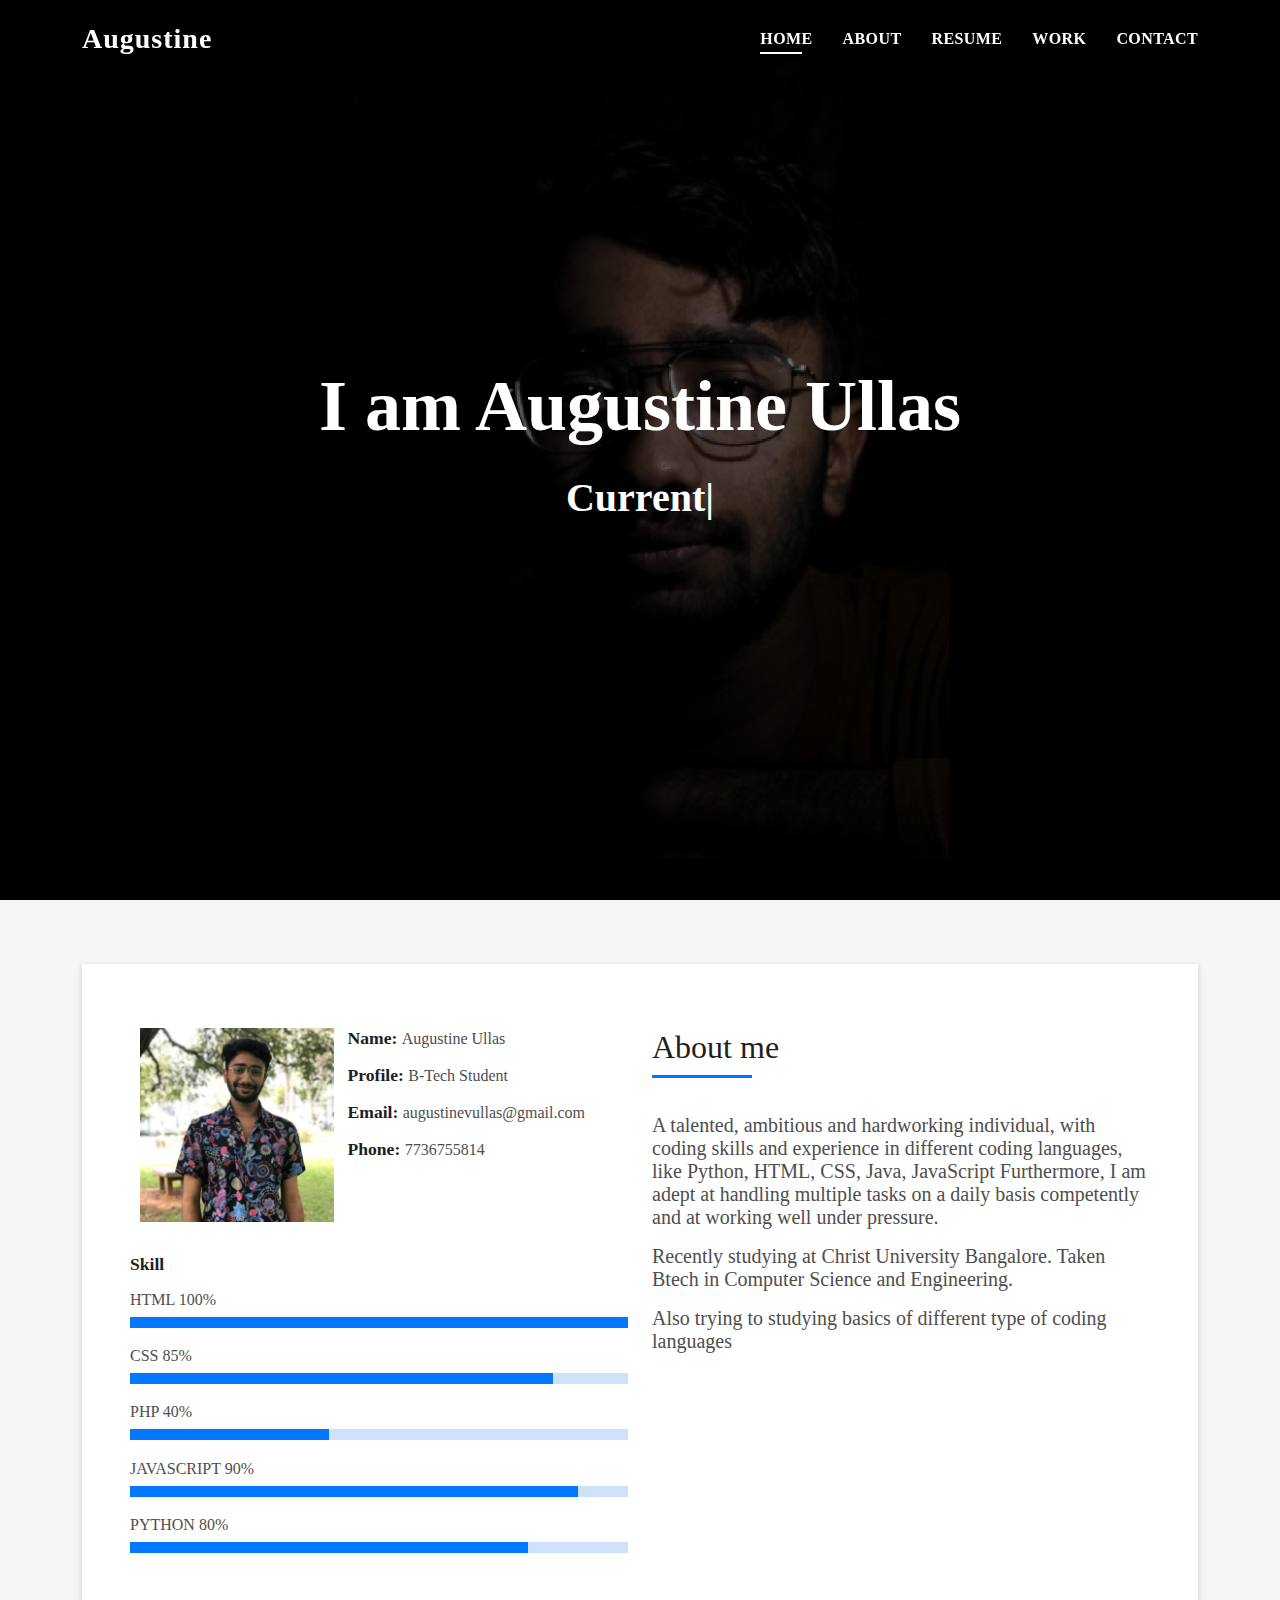
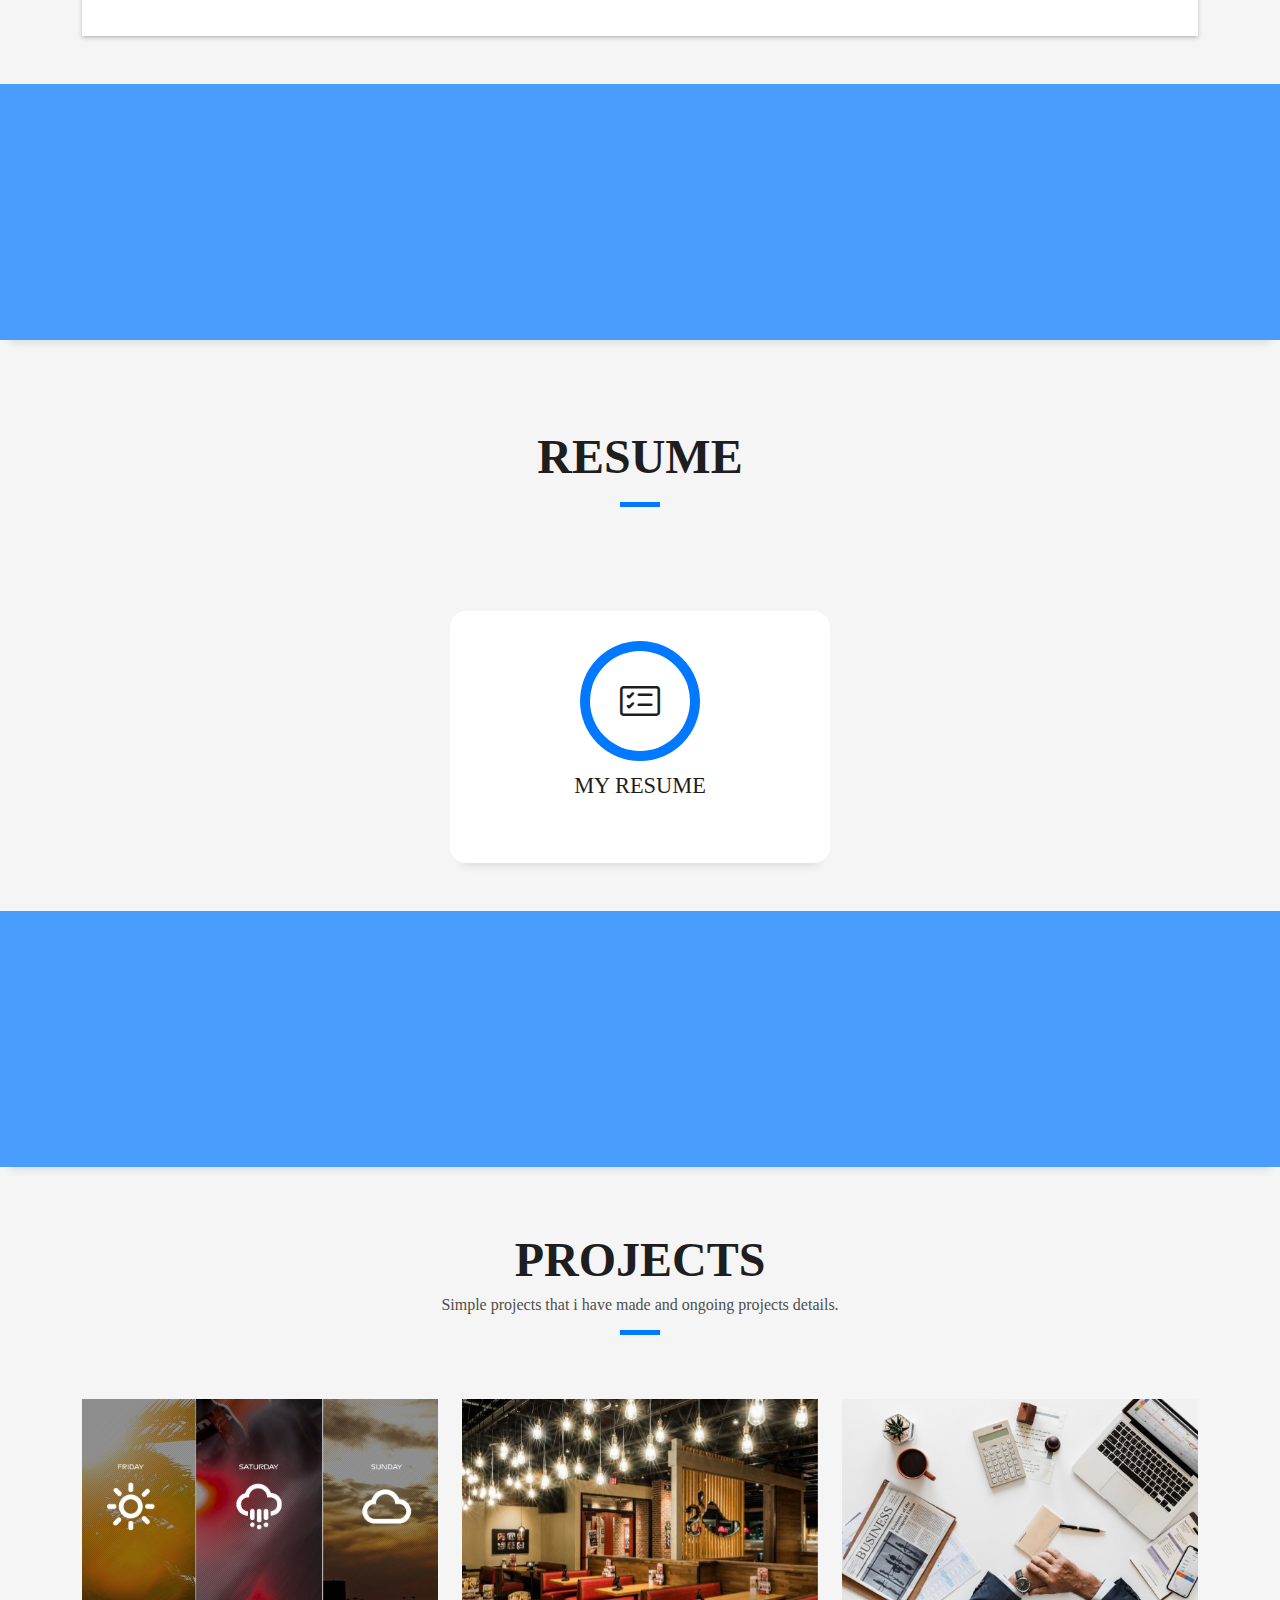
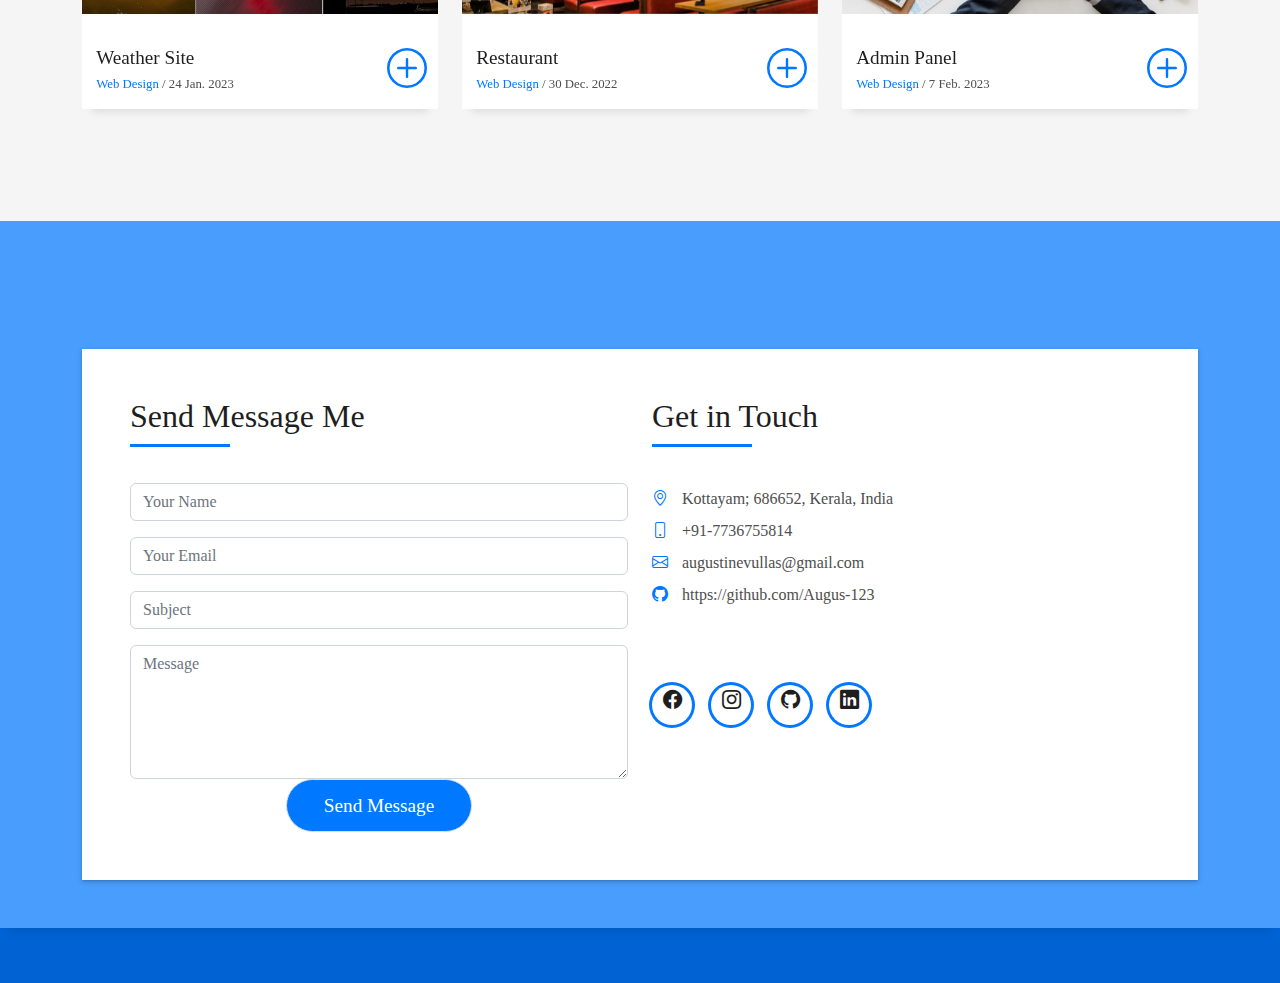
<file: index.html>
<!DOCTYPE html>
<html lang="en">

<head>
  <meta charset="utf-8">
  <meta content="width=device-width, initial-scale=1.0" name="viewport">

  <title>Augustine Ullas Personal site</title>
  <meta content="" name="description">
  <meta content="" name="keywords">
  <script src="https://ajax.googleapis.com/ajax/libs/jquery/3.5.1/jquery.min.js"></script>

  <!-- Favicons -->
  <link href="assets/img/favicon.png" rel="icon">
  <link href="assets/img/apple-touch-icon.png" rel="apple-touch-icon">

  <!-- Vendor CSS Files -->
  <link href="assets/vendor/bootstrap/css/bootstrap.min.css" rel="stylesheet">
  <link href="assets/vendor/bootstrap-icons/bootstrap-icons.css" rel="stylesheet">
  <link href="assets/vendor/glightbox/css/glightbox.min.css" rel="stylesheet">
  <link href="assets/vendor/swiper/swiper-bundle.min.css" rel="stylesheet">

  <!-- Template Main CSS File -->
  <link href="assets/css/style.css" rel="stylesheet">
</head>

<body>

  <!-- ======= Header ======= -->
  <header id="header" class="fixed-top">
    <div class="container d-flex align-items-center justify-content-between">

      <h1 class="logo"><a href="index.html">Augustine</a></h1>
      <!-- Uncomment below if you prefer to use an image logo -->
      <!-- <a href="index.html" class="logo"><img src="assets/img/logo.png" alt="" class="img-fluid"></a>-->

      <nav id="navbar" class="navbar">
        <ul>
          <li><a class="nav-link scrollto active" href="#hero">Home</a></li>
          <li><a class="nav-link scrollto" href="#about">About</a></li>
          <li><a class="nav-link scrollto" href="#services">Resume</a></li>
          <li><a class="nav-link scrollto " href="#work">Work</a></li>
          <li><a class="nav-link scrollto" href="#contact">Contact</a></li>
        </ul>
        <i class="bi bi-list mobile-nav-toggle"></i>
      </nav><!-- .navbar -->

    </div>
  </header><!-- End Header -->

  <!-- ======= Hero Section ======= -->
  <div id="hero" class="hero route bg-image" style="background-image: url(assets/img/hero-augu.png)">
    <div class="overlay-itro"></div>
    <div class="hero-content display-table">
      <div class="table-cell">
        <div class="container">
          <!--<p class="display-6 color-d">Hello, world!</p>-->
          <h1 class="hero-title mb-4">I am Augustine Ullas</h1>
          <p class="hero-subtitle"><span class="typed" data-typed-items="Currently, Studying, B Tech"></span></p>
          <!-- <p class="pt-3"><a class="btn btn-primary btn js-scroll px-4" href="#about" role="button">Learn More</a></p> -->
        </div>
      </div>
    </div>
  </div><!-- End Hero Section -->

  <main id="main">

    <!-- ======= About Section ======= -->
    <section id="about" class="about-mf sect-pt4 route">
      <div class="container">
        <div class="row">
          <div class="col-sm-12">
            <div class="box-shadow-full">
              <div class="row">
                <div class="col-md-6">
                  <div class="row">
                    <div class="col-sm-6 col-md-5">
                      <div class="about-img">
                        <img src="assets/img/testimonial.jpg" class="img-fluid rounded b-shadow-a" alt="">
                      </div>
                    </div>
                    <div class="col-sm-6 col-md-7">
                      <div class="about-info">
                        <p><span class="title-s">Name: </span> <span>Augustine Ullas</span></p>
                        <p><span class="title-s">Profile: </span> <span>B-Tech Student</span></p>
                        <p><span class="title-s">Email: </span> <span>augustinevullas@gmail.com</span></p>
                        <p><span class="title-s">Phone: </span> <span>7736755814</span></p>
                      </div>
                    </div>
                  </div>
                  <div class="skill-mf">
                    <p class="title-s">Skill</p>
                    <span>HTML</span> <span class="pull-right">100%</span>
                    <div class="progress">
                      <div class="progress-bar" role="progressbar" style="width: 100%;" aria-valuenow="100" aria-valuemin="0" aria-valuemax="100"></div>
                    </div>
                    <span>CSS</span> <span class="pull-right">85%</span>
                    <div class="progress">
                      <div class="progress-bar" role="progressbar" style="width: 85%" aria-valuenow="85" aria-valuemin="0" aria-valuemax="100"></div>
                    </div>
                    <span>PHP</span> <span class="pull-right">40%</span>
                    <div class="progress">
                      <div class="progress-bar" role="progressbar" style="width: 40%" aria-valuenow="40" aria-valuemin="0" aria-valuemax="100"></div>
                    </div>
                    <span>JAVASCRIPT</span> <span class="pull-right">90%</span>
                    <div class="progress">
                      <div class="progress-bar" role="progressbar" style="width: 90%" aria-valuenow="90" aria-valuemin="0" aria-valuemax="100"></div>
                    </div>
                    <span>PYTHON</span> <span class="pull-right">80%</span>
                    <div class="progress">
                      <div class="progress-bar" role="progressbar" style="width: 80%" aria-valuenow="80" aria-valuemin="0" aria-valuemax="100"></div>
                    </div>
                  </div>
                </div>
                <div class="col-md-6">
                  <div class="about-me pt-4 pt-md-0">
                    <div class="title-box-2">
                      <h5 class="title-left">
                        About me
                      </h5>
                    </div>
                    <p class="lead">
                      A talented, ambitious and hardworking individual, with coding skills and experience in different coding languages, 
                      like Python, HTML, CSS, Java, JavaScript Furthermore, I am adept at handling multiple tasks on a daily basis competently 
                      and at working well under pressure.
                    </p>
                    <p class="lead">
                      Recently studying at Christ University Bangalore. Taken Btech in Computer Science and Engineering.
                    </p>
                    <p class="lead">
                      Also trying to studying basics of different type of coding languages
                    </p>
                  </div>
                </div>
              </div>
            </div>
          </div>
        </div>
      </div>
    </section><!-- End About Section -->

    <div class="section-counter paralax-mf bg-image" style="background-image: url(assets/img/counters-bg.jpg)">
      <div class="overlay-mf"></div>
      <div class="container position-relative">
        <div class="row">
        </div>
      </div>
    </div>

    <!--Resume Section-->
    <center>
      <section id="services" class="services-mf pt-5 route">
        <div class="container">
          <div class="ro">
            <div class="col-sm-12">
              <div class="title-box text-center">
                <h3 class="title-a">
                  Resume
                </h3>
                <p class="subtitle-a">
                  
                </p>
                <div class="line-mf"></div>
              </div>
            </div>
          </div>
          <div class="ro">
            <div class="col-md-4">
              <div class="service-box">
                <a href="resume.html">
                  <div class="service-ico">
                    <span class="ico-circle"><i class="bi bi-card-checklist"></i></span>
                  </div>
                </a>
                <div class="service-content">
                  <h2 class="s-title">My Resume</h2>
                  <p class="s-description text-center">

                  </p>
                </div>
              </div>
            </div>
          </div>
        </div>
      </section>
    </center> <!--End of Resume Section-->

    <!-- ======= Counter Section ======= -->
    <div class="section-counter paralax-mf bg-image" style="background-image: url(assets/img/counters-bg.jpg)">
      <div class="overlay-mf"></div>
      <div class="container position-relative">
        <div class="row">
        </div>
      </div>
    </div><!-- End Counter Section -->

    <!-- ======= Portfolio Section ======= -->
    <section id="work" class="portfolio-mf sect-pt4 route">
      <div class="container">
        <div class="row">
          <div class="col-sm-12">
            <div class="title-box text-center">
              <h3 class="title-a">
                Projects
              </h3>
              <p class="subtitle-a">
                Simple projects that i have made and ongoing projects details.
              </p>
              <div class="line-mf"></div>
            </div>
          </div>
        </div>
        <div class="row">
          <div class="col-md-4">
            <div class="work-box">
              <a href="assets/img/weather-11.jpg" data-gallery="portfolioGallery" class="portfolio-lightbox">
                <div class="work-img">
                  <img src="assets/img/weather-11.jpg" alt="" class="img-fluid">
                </div>
              </a>
              <div class="work-content">
                <div class="row">
                  <div class="col-sm-8">
                    <h2 class="w-title">Weather Site</h2>
                    <div class="w-more">
                      <span class="w-ctegory">Web Design</span> / <span class="w-date">24 Jan. 2023</span>
                    </div>
                  </div>
                  <div class="col-sm-4">
                    <div class="w-like">
                      <a href="portfolio-details.html"> <span class="bi bi-plus-circle"></span></a>
                    </div>
                  </div>
                </div>
              </div>
            </div>
          </div> 
          <div class="col-md-4">
            <div class="work-box">
              <a href="assets/img/p-w-13.jpg" data-gallery="portfolioGallery" class="portfolio-lightbox">
                <div class="work-img">
                  <img src="assets/img/p-w-13.jpg" alt="" class="img-fluid">
                </div>
              </a>
              <div class="work-content">
                <div class="row">
                  <div class="col-sm-8">
                    <h2 class="w-title">Restaurant</h2>
                    <div class="w-more">
                      <span class="w-ctegory">Web Design</span> / <span class="w-date">30 Dec. 2022</span>
                    </div>
                  </div>
                  <div class="col-sm-4">
                    <div class="w-like">
                      <a href="portfolio-details.html"> <span class="bi bi-plus-circle"></span></a>
                    </div>
                  </div>
                </div>
              </div>
            </div>
          </div>
          <div class="col-md-4">
            <div class="work-box">
              <a href="assets/img/a-p-2.jpg" data-gallery="portfolioGallery" class="portfolio-lightbox">
                <div class="work-img">
                  <img src="assets/img/a-p-2.jpg" alt="" class="img-fluid">
                </div>
              </a>
              <div class="work-content">
                <div class="row">
                  <div class="col-sm-8">
                    <h2 class="w-title">Admin Panel</h2>
                    <div class="w-more">
                      <span class="w-ctegory">Web Design</span> / <span class="w-date">7 Feb. 2023</span>
                    </div>
                  </div>
                  <div class="col-sm-4">
                    <div class="w-like">
                      <a href="portfolio-details.html"> <span class="bi bi-plus-circle"></span></a>
                    </div>
                  </div>
                </div>
              </div>
            </div>
          </div>
        </div>
      </div>
    </section><!-- End Portfolio Section -->

    <!-- ======= Contact Section ======= -->
    <section id="contact" class="paralax-mf footer-paralax bg-image sect-mt4 route" style="background-image: url(assets/img/overlay-bg.jpg)">
      <div class="overlay-mf"></div>
      <div class="container">
        <div class="row">
          <div class="col-sm-12">
            <div class="contact-mf">
              <div id="contact" class="box-shadow-full">
                <div class="row">
                  <div class="col-md-6">
                    <div class="title-box-2">
                      <h5 class="title-left">
                        Send Message Me
                      </h5>
                    </div>
                    <div>
                      <form action=""   id="submit-form">
                        <div class="row">
                          <div class="col-md-12 mb-3">
                            <div class="form-group">
                              <input type="text" name="name" class="form-control" id="name" placeholder="Your Name" required>
                            </div>
                          </div>
                          <div class="col-md-12 mb-3">
                            <div class="form-group">
                              <input type="email" class="form-control" name="email" id="email" placeholder="Your Email" required>
                            </div>
                          </div>
                          <div class="col-md-12 mb-3">
                            <div class="form-group">
                              <input type="text" class="form-control" name="subject" id="subject" placeholder="Subject" required>
                            </div>
                          </div>
                          <div class="col-md-12">
                            <div class="form-group">
                              <textarea class="form-control" name="message" rows="5" placeholder="Message" required></textarea>
                            </div>
                          </div>
                          
                          <div class="col-md-12 text-center">
                            <button type="submit" class="button button-a button-big button-rouded">Send Message</button>
                          </div>
                        </div>
                      </form>
                    </div>
                  </div>
                  <div class="col-md-6">
                    <div class="title-box-2 pt-4 pt-md-0">
                      <h5 class="title-left">
                        Get in Touch
                      </h5>
                    </div>
                    <div class="more-info" style="padding-bottom: 50px;">
                      <p class="lead">
                        
                      </p>
                      <ul class="list-ico">
                        <li><span class="bi bi-geo-alt"></span> Kottayam; 686652, Kerala, India</li>
                        <li><span class="bi bi-phone"></span> +91-7736755814</li>
                        <li><span class="bi bi-envelope"></span> augustinevullas@gmail.com</li>
                        <li><span class="bi bi-github"></span> https://github.com/Augus-123</li>
                      </ul>
                    </div>
                    <div class="socials">
                      <ul>
                        <li><a href="https://www.facebook.com/augustine.ullas"><span class="ico-circle"><i class="bi bi-facebook"></i></span></a></li>
                        <li><a href="https://www.instagram.com/augus._.08/"><span class="ico-circle"><i class="bi bi-instagram"></i></span></a></li>
                        <li><a href="https://github.com/Augus-123"><span class="ico-circle"><i class="bi bi-github"></i></span></a></li>
                        <li><a href="https://www.linkedin.com/in/augustine-ullas-030227255/"><span class="ico-circle"><i class="bi bi-linkedin"></i></span></a></li>
                      </ul>
                    </div>
                  </div>
                </div>
              </div>
            </div>
          </div>
        </div>
      </div>
    </section><!-- End Contact Section -->

  </main><!-- End #main -->

  <!-- ======= Footer ======= -->
  <footer>
    <div class="container">
      <div class="row">
        <div class="col-sm-12">
          <div class="copyright-box">
            <p class="copyright">  <strong></strong></p>
            <div class="credits">
               <a href=""></a>
            </div>
          </div>
        </div>
      </div>
    </div>
  </footer><!-- End  Footer --> 

  <div id="preloader"></div>
  <a href="#" class="back-to-top d-flex align-items-center justify-content-center"><i class="bi bi-arrow-up-short"></i></a>

  <!-- Vendor JS Files -->
  <script src="assets/vendor/purecounter/purecounter_vanilla.js"></script>
  <script src="assets/vendor/bootstrap/js/bootstrap.bundle.min.js"></script>
  <script src="assets/vendor/glightbox/js/glightbox.min.js"></script>
  <script src="swiper-bundle.min.js"></script>
  <script src="assets/vendor/typed.js/typed.min.js"></script>
  <script src="assets/vendor/php-email-form/validate.js"></script>

  <!-- Template Main JS File -->
  <script src="assets/js/main.js"></script>
  <script>
    $("#submit-form").submit((e)=>{
        e.preventDefault()
        $.ajax({
            url:"https://script.google.com/macros/s/AKfycbz6HuuDDaqZnNQG6FoJkgGB0OISbRxMWtQvjUrwb7LwLQlIIrshUo1flALRfjYS4Pdu/exec",
            data:$("#submit-form").serialize(),
            method:"post",
            success:function (response){
                alert("Form submitted successfully")
                window.location.reload()
                window.location.href="index.html"
            },
            error:function (err){
                alert("Something Error")

            }
        })
    })
</script>

</body>

</html>
</file>
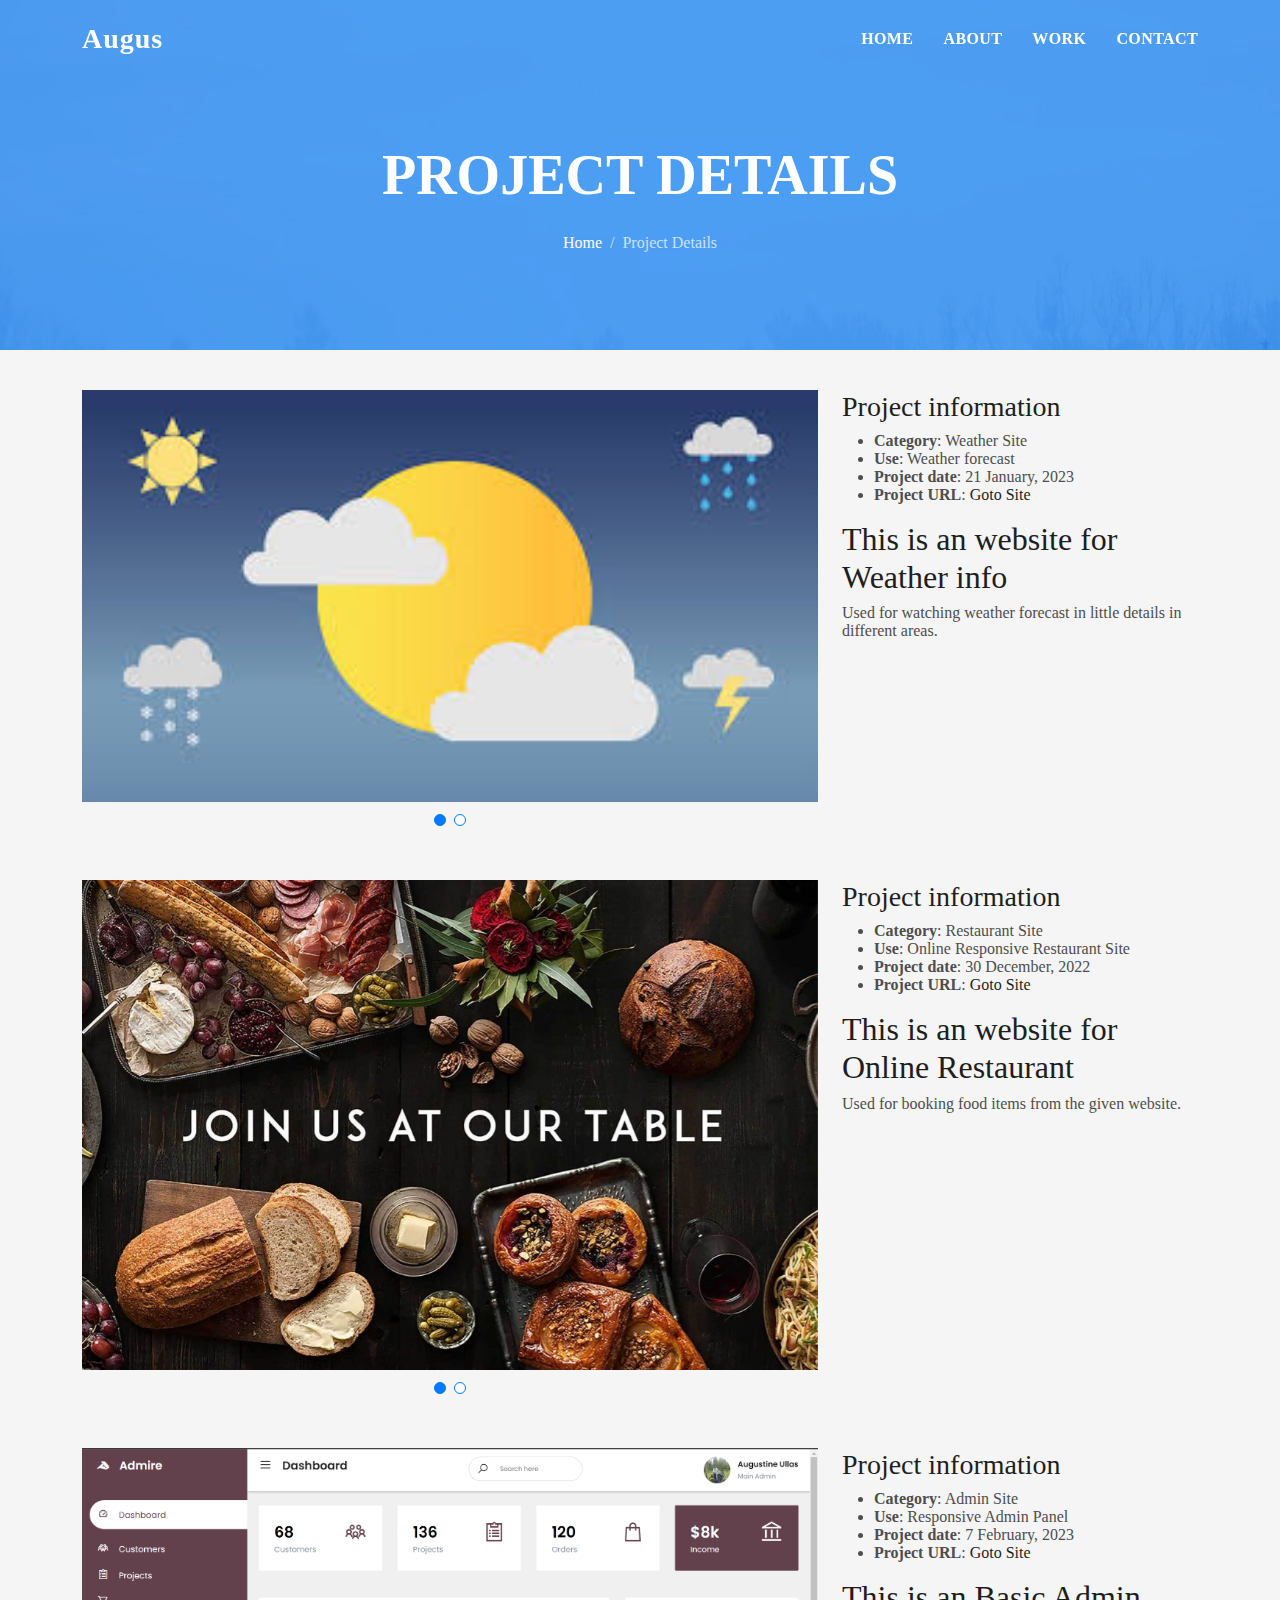
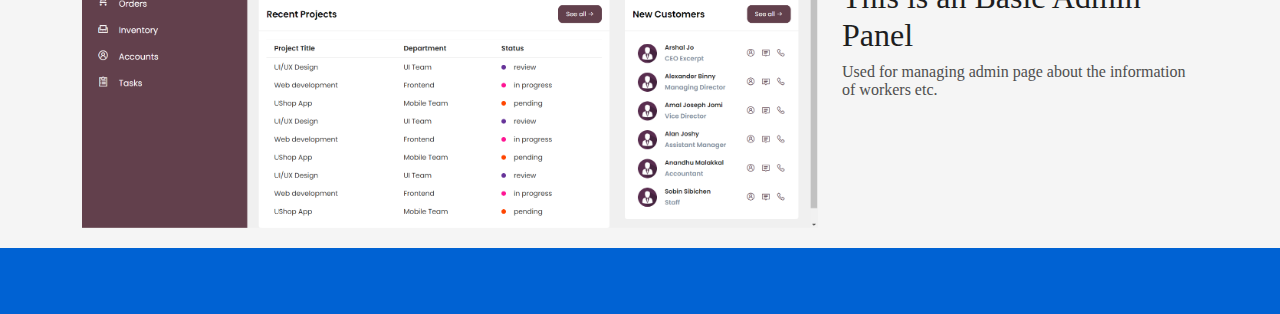
<file: portfolio-details.html>
<!DOCTYPE html>
<html lang="en">

<head>
  <meta charset="utf-8">
  <meta content="width=device-width, initial-scale=1.0" name="viewport">

  <title>Augustine - Portfolio Details</title>
  <meta content="" name="description">
  <meta content="" name="keywords">

  <!-- Favicons -->
  <link href="" rel="icon">
  <link href="" rel="apple-touch-icon">

  <!-- Vendor CSS Files -->
  <link href="assets/vendor/bootstrap/css/bootstrap.min.css" rel="stylesheet">
  <link href="assets/vendor/bootstrap-icons/bootstrap-icons.css" rel="stylesheet">
  <link href="assets/vendor/glightbox/css/glightbox.min.css" rel="stylesheet">
  <link href="assets/vendor/swiper/swiper-bundle.min.css" rel="stylesheet">
  <link href="assets/css/style.css" rel="stylesheet">
</head>

<body>

  <!-- ======= Header ======= -->
  <header id="header" class="fixed-top">
    <div class="container d-flex align-items-center justify-content-between">

      <h1 class="logo"><a href="index.html">Augus</a></h1>
      <!-- Uncomment below if you prefer to use an image logo -->
      <!-- <a href="index.html" class="logo"><img src="assets/img/logo.png" alt="" class="img-fluid"></a>-->

      <nav id="navbar" class="navbar">
        <ul>
          <li><a class="nav-link scrollto " href="index.html">Home</a></li>
          <li><a class="nav-link scrollto" href="index.html">About</a></li>
          <li><a class="nav-link scrollto " href="index.html">Work</a></li>
          </li>
          <li><a class="nav-link scrollto" href="index.html">Contact</a></li>
        </ul>
        <i class="bi bi-list mobile-nav-toggle"></i>
      </nav><!-- .navbar -->

    </div>
  </header><!-- End Header -->

  <div class="hero hero-single route bg-image" style="background-image: url(assets/img/overlay-bg.jpg)">
    <div class="overlay-mf"></div>
    <div class="hero-content display-table">
      <div class="table-cell">
        <div class="container">
          <h2 class="hero-title mb-4">Project Details</h2>
          <ol class="breadcrumb d-flex justify-content-center">
            <li class="breadcrumb-item">
              <a href="#">Home</a>
            </li>
            <li class="breadcrumb-item active">Project Details</li>
          </ol>
        </div>
      </div>
    </div>
  </div>

  <main id="main">

    <!-- ======= Portfolio Details Section ======= -->
    <section id="portfolio-details" class="portfolio-details">
      <div class="container">

        <div class="row gy-4">

          <div class="col-lg-8">
            <div class="portfolio-details-slider swiper">
              <div class="swiper-wrapper align-items-center">

                <div class="swiper-slide">
                  <img src="assets/img/Weather.jpg" alt="">
                </div>

                <div class="swiper-slide">
                  <img src="assets/img/weather-2.png" alt="">
                </div>

              </div>
              <div class="swiper-pagination"></div>
            </div>
          </div>

          <div class="col-lg-4">
            <div class="project-info">
              <h3>Project information</h3>
              <ul>
                <li><strong>Category</strong>: Weather Site</li>
                <li><strong>Use</strong>: Weather forecast</li>
                <li><strong>Project date</strong>: 21 January, 2023</li>
                <li><strong>Project URL</strong>: <a href="https://augus-123.github.io/Weather-App/">Goto Site</a></li>
              </ul>
            </div>
            <div class="project-description">
              <h2>This is an website for Weather info</h2>
              <p>
                Used for watching weather forecast in little details in different areas. 
              </p>
            </div>
          </div>

        </div>

      </div>
    </section>

    <section id="portfolio-details" class="portfolio-details">
      <div class="container">

        <div class="row gy-4">

          <div class="col-lg-8">
            <div class="portfolio-details-slider swiper">
              <div class="swiper-wrapper align-items-center">

                <div class="swiper-slide">
                  <img src="assets/img/r-p-11.jpg" alt="">
                </div>

                <div class="swiper-slide">
                  <img src="assets/img/post-2.jpg" alt="">
                </div>

              </div>
              <div class="swiper-pagination"></div>
            </div>
          </div>

          <div class="col-lg-4">
            <div class="project-info">
              <h3>Project information</h3>
              <ul>
                <li><strong>Category</strong>: Restaurant Site</li>
                <li><strong>Use</strong>: Online Responsive Restaurant Site</li>
                <li><strong>Project date</strong>: 30 December, 2022</li>
                <li><strong>Project URL</strong>: <a href="https://augus-123.github.io/Restaurant/">Goto Site</a></li>
              </ul>
            </div>
            <div class="project-description">
              <h2>This is an website for Online Restaurant</h2>
              <p>
                Used for booking food items from the given website.
              </p>
            </div>
          </div>

        </div>

      </div>
    </section>

    <section id="portfolio-details" class="portfolio-details">
      <div class="container">

        <div class="row gy-4">

          <div class="col-lg-8">
            <div class="portfolio-details-slider swiper">
              <div class="swiper-wrapper align-items-center">

                <div class="swiper-slide">
                  <img src="assets/img/admin-1.png" alt="">
                </div>

                <!--<div class="swiper-slide">
                  <img src="assets/img/weather-2.png" alt="">
                </div>-->

              </div>
              <div class="swiper-pagination"></div>
            </div>
          </div>

          <div class="col-lg-4">
            <div class="project-info">
              <h3>Project information</h3>
              <ul>
                <li><strong>Category</strong>: Admin Site</li>
                <li><strong>Use</strong>: Responsive Admin Panel</li>
                <li><strong>Project date</strong>: 7 February, 2023</li>
                <li><strong>Project URL</strong>: <a href="https://augus-123.github.io/basic-admin-panel/">Goto Site</a></li>
              </ul>
            </div>
            <div class="project-description">
              <h2>This is an Basic Admin Panel</h2>
              <p>
                Used for managing admin page about the information of workers etc. 
              </p>
            </div>
          </div>

        </div>

      </div>
    </section>  <!-- End Portfolio Details Section -->

  </main><!-- End #main -->

  <!-- ======= Footer ======= -->
  <footer>
    <div class="container">
      <div class="row">
        <div class="col-sm-12">
          <div>
            <p> <strong></strong></p>
            <div>
              <a></a>
            </div>
          </div>
        </div>
      </div>
    </div>
  </footer><!-- End  Footer -->

  <div id="preloader"></div>
  <a href="#" class="back-to-top d-flex align-items-center justify-content-center"><i class="bi bi-arrow-up-short"></i></a>

  <!-- Vendor JS Files -->
  <script src="assets/vendor/purecounter/purecounter_vanilla.js"></script>
  <script src="assets/vendor/bootstrap/js/bootstrap.bundle.min.js"></script>
  <script src="assets/vendor/glightbox/js/glightbox.min.js"></script>
  <script src="swiper-bundle.min.js"></script>
  <script src="assets/vendor/typed.js/typed.min.js"></script>
  <script src="assets/vendor/php-email-form/validate.js"></script>

  <!-- Template Main JS File -->
  <script src="assets/js/main.js"></script>

</body>

</html>
</file>
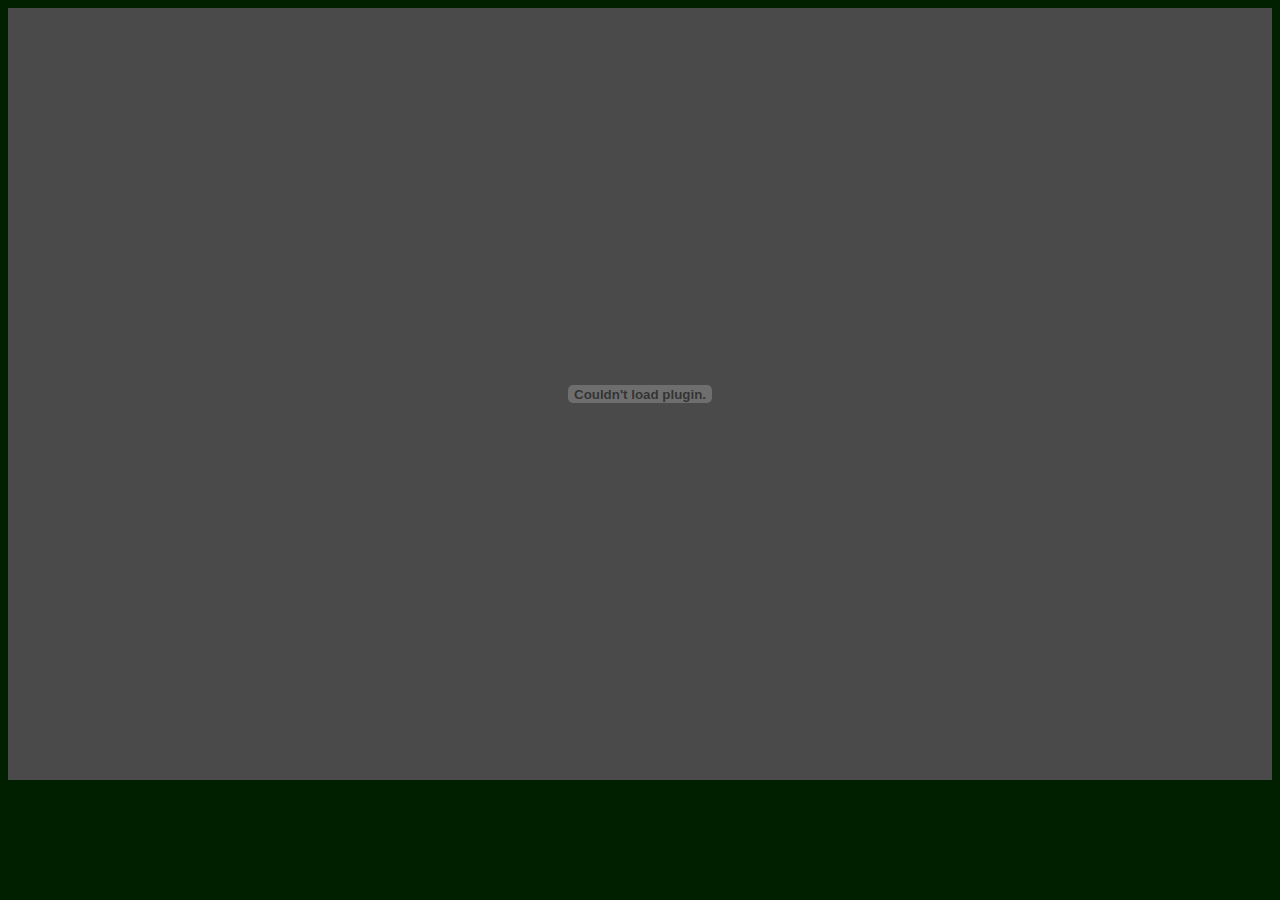
<file: resume.html>
<!DOCTYPE html>
<html lang="en">
<head>
    <meta charset="UTF-8">
    <meta http-equiv="X-UA-Compatible" content="IE=edge">
    <meta name="viewport" content="width=device-width, initial-scale=1.0">
    <title>Resume</title>
</head>
<body bgcolor="rgb(82, 80, 80)">
    <center>
        <object data="Augus Resume.pdf" style="display: flex; padding-top: -5rem; background-color: rgb(75, 74, 74);"
        width="100%" height="772"> 
        </object>
    </center>
</body>
</html>
</file>
<file: assets/css/style.css>
/*--------------------------------------------------------------
# General
--------------------------------------------------------------*/
body {
  background-color: #f5f5f5;
  color: #4e4e4e;
}

h1,
h2,
h3,
h4,
h5,
h6 {
  color: #1e1e1e;
}

a {
  color: #1e1e1e;
  text-decoration: none;
  transition: all 0.5s ease-in-out;
}

a:hover {
  color: #0078ff;
  text-decoration: none;
  transition: all 0.5s ease-in-out;
}

.p-r {
  position: relative;
}

.color-a {
  text-decoration: none;
  color: #0078ff;
}

.color-d {
  color: #f5f5f5;
}

.color-text-a {
  text-decoration: none;
  color: #4e4e4e;
}

.box-shadow,
.card-blog,
.work-box,
.service-box,
.paralax-mf {
  box-shadow: 0 13px 8px -10px rgba(0, 0, 0, 0.1);
}

.box-shadow-a,
.button:hover {
  text-decoration: none;
  box-shadow: 0 0 0 4px #cde1f8;
}

.display-5 {
  font-size: 2.5rem;
  font-weight: 300;
  line-height: 1.1;
}

.display-6 {
  font-size: 2rem;
  font-weight: 300;
  line-height: 1.1;
}

.avatar {
  width: 32px;
  height: 32px;
  margin-right: 4px;
  overflow: hidden;
}

.bg-image {
  background-repeat: no-repeat;
  background-attachment: fixed;
  background-size: cover;
  background-position: center center;
}

@media (max-width: 1024px) {
  .bg-image {
    background-attachment: scroll;
  }
}

.overlay-mf {
  background-color: #0078ff;
}

.overlay-mf {
  position: absolute;
  top: 0;
  left: 0px;
  padding: 0;
  height: 100%;
  width: 100%;
  opacity: 0.7;
}

.paralax-mf {
  position: relative;
  padding: 8rem 0;
}

.display-table {
  width: 100%;
  height: 100%;
  display: table;
}

.table-cell {
  display: table-cell;
  vertical-align: middle;
}

/*--/ Sections /--*/
.sect-4 {
  padding: 4rem 0;
}

.sect-pt4 {
  padding-top: 4rem;
}

.sect-mt4 {
  margin-top: 4rem;
}

/*--/ Title s /--*/
.title-s {
  font-weight: 600;
  color: #1e1e1e;
  font-size: 1.1rem;
}

/*--/ Title A /--*/
.title-box {
  margin-bottom: 4rem;
}

.title-a {
  text-decoration: none;
  font-size: 3rem;
  font-weight: bold;
  text-transform: uppercase;
}

.subtitle-a {
  text-decoration: none;
  color: #4e4e4e;
}

.line-mf {
  width: 40px;
  height: 5px;
  background-color: #0078ff;
  margin: 0 auto;
}

/*--/ Title Left /--*/
.title-box-2 {
  margin-bottom: 3rem;
}

.title-left {
  font-size: 2rem;
  position: relative;
}

.title-left:before {
  content: "";
  position: absolute;
  height: 3px;
  background-color: #0078ff;
  width: 100px;
  bottom: -12px;
}

/*------/ Box /------*/
.box-pl2 {
  padding-left: 2rem;
}

.box-shadow-full {
  padding: 3rem 1.25rem;
  position: relative;
  background-color: #fff;
  margin-bottom: 3rem;
  z-index: 2;
  box-shadow: 0 1px 1px 0 rgba(0, 0, 0, 0.06), 0 2px 5px 0 rgba(0, 0, 0, 0.2);
}

@media (min-width: 768px) {
  .box-shadow-full {
    padding: 3rem;
  }
}

/*------/ Socials /------*/
.socials {
  padding: 1.5rem 0;
}

.socials ul li {
  display: inline-block;
}

.socials .ico-circle {
  height: 40px;
  width: 40px;
  font-size: 1.2rem;
  border-radius: 50%;
  line-height: 1.6;
  margin: 0 15px 0 0;
  box-shadow: 0 0 0 3px #0078ff;
  transition: all 500ms ease;
}

.socials .ico-circle:hover {
  background-color: #0078ff;
  color: #fff;
  box-shadow: 0 0 0 3px #cde1f8;
  transition: all 500ms ease;
}

/*------/ Ul resect /------*/
.ul-resect,
.widget-tags ul,
.widget-sidebar .list-sidebar,
.box-comments .list-comments,
.blog-wrapper .post-meta ul,
.list-ico,
.socials ul {
  list-style: none;
  padding-left: 0;
  margin-bottom: 0;
}

.list-ico {
  line-height: 2;
}

.list-ico span {
  color: #0078ff;
  margin-right: 10px;
}

/*------/ Ico Circle /------*/
.ico-circle {
  height: 100px;
  width: 100px;
  font-size: 2rem;
  border-radius: 50%;
  line-height: 1.55;
  margin: 0 auto;
  text-align: center;
  box-shadow: 0 0 0 10px #0078ff;
  display: block;
}

/*------/ Owl Carousel /------*/
.owl-theme .owl-dots {
  text-align: center;
  margin-top: 18px;
}

.owl-theme .owl-dots .owl-dot {
  display: inline-block;
}

.owl-theme .owl-dots .owl-dot span {
  width: 18px;
  height: 7px;
  margin: 5px 5px;
  background: #cde1f8;
  border: 0px solid #cde1f8;
  display: block;
  transition: all 0.6s ease-in-out;
  cursor: pointer;
}

.owl-theme .owl-dots .owl-dot:hover span {
  background-color: #cde1f8;
}

.owl-theme .owl-dots .owl-dot.active span {
  background-color: #1B1B1B;
  width: 25px;
}

/*--/ Scrolltop s /--*/
.scrolltop-mf {
  position: relative;
  display: none;
}

.scrolltop-mf span {
  z-index: 999;
  position: fixed;
  width: 42px;
  height: 42px;
  background-color: #0078ff;
  opacity: 0.7;
  font-size: 1.6rem;
  line-height: 1.5;
  text-align: center;
  color: #fff;
  top: auto;
  left: auto;
  right: 30px;
  bottom: 50px;
  cursor: pointer;
  border-radius: 50%;
}

/*--------------------------------------------------------------
# Back to top button
--------------------------------------------------------------*/
.back-to-top {
  position: fixed;
  visibility: hidden;
  opacity: 0;
  right: 15px;
  bottom: 15px;
  z-index: 996;
  background: #0078ff;
  width: 40px;
  height: 40px;
  border-radius: 50px;
  transition: all 0.4s;
}

.back-to-top i {
  font-size: 28px;
  color: #fff;
  line-height: 0;
}

.back-to-top:hover {
  background: #298eff;
  color: #fff;
}

.back-to-top.active {
  visibility: visible;
  opacity: 1;
}

/*------/ Prelaoder /------*/
#preloader {
  position: fixed;
  top: 0;
  left: 0;
  right: 0;
  bottom: 0;
  z-index: 9999;
  overflow: hidden;
  background: #fff;
}

#preloader:before {
  content: "";
  position: fixed;
  top: calc(50% - 30px);
  left: calc(50% - 30px);
  border: 6px solid #f2f2f2;
  border-top: 6px solid #0078ff;
  border-radius: 50%;
  width: 60px;
  height: 60px;
  -webkit-animation: animate-preloader 1s linear infinite;
  animation: animate-preloader 1s linear infinite;
}

@-webkit-keyframes animate-preloader {
  0% {
    transform: rotate(0deg);
  }

  100% {
    transform: rotate(360deg);
  }
}

@keyframes animate-preloader {
  0% {
    transform: rotate(0deg);
  }

  100% {
    transform: rotate(360deg);
  }
}

/*------/ Button /------*/
.button {
  display: inline-block;
  padding: 0.3rem 0.6rem;
  text-align: center;
  vertical-align: middle;
  -webkit-user-select: none;
  -moz-user-select: none;
  user-select: none;
  font-size: 1rem;
  border-radius: 0.3rem;
  border: 1px solid transparent;
  transition: all 500ms ease;
  cursor: pointer;
}

.button:focus {
  outline: 0;
}

.button:hover {
  background-color: #0062d3;
  color: #fff;
  transition: all 500ms ease;
}

.button-a {
  text-decoration: none;
  background-color: #0078ff;
  color: #fff;
  border-color: #cde1f8;
}

.button-big {
  padding: 0.9rem 2.3rem;
  font-size: 1.2rem;
}

.button-rouded {
  border-radius: 5rem;
}

.btn-lg {
  padding: 0.5rem 1rem;
  font-size: 1.25rem;
  line-height: 1.5;
  border-radius: 0.3rem;
}

/*--------------------------------------------------------------
# Header
--------------------------------------------------------------*/
#header {
  transition: all 0.5s;
  z-index: 997;
  padding: 20px 0;
}

#header .logo {
  font-size: 28px;
  margin: 0;
  padding: 0;
  font-weight: 600;
  letter-spacing: 1px;
}

#header .logo a {
  color: #fff;
}

#header .logo img {
  max-height: 40px;
}

#header.header-scrolled {
  background: rgba(0, 0, 0, 0.9);
  padding: 12px 0;
}

/*--------------------------------------------------------------
# Navigation Menu
--------------------------------------------------------------*/
/**
* Desktop Navigation 
*/
.navbar {
  padding: 0;
}

.navbar ul {
  margin: 0;
  padding: 0;
  display: flex;
  list-style: none;
  align-items: center;
}

.navbar li {
  position: relative;
}

.navbar>ul>li {
  white-space: nowrap;
  padding: 10px 0 10px 30px;
}

.navbar a,
.navbar a:focus {
  display: flex;
  align-items: center;
  justify-content: space-between;
  color: #fff;
  font-size: 16px;
  font-weight: 600;
  padding: 0;
  white-space: nowrap;
  transition: 0.3s;
  letter-spacing: 0.4px;
  position: relative;
  text-transform: uppercase;
}

.navbar a i,
.navbar a:focus i {
  font-size: 12px;
  line-height: 0;
  margin-left: 5px;
}

.navbar>ul>li>a:before {
  content: "";
  position: absolute;
  width: 100%;
  height: 2px;
  bottom: -6px;
  left: 0;
  width: 0;
  background-color: #fff;
  visibility: hidden;
  transition: all 0.3s ease-in-out 0s;
}

.navbar a:hover:before,
.navbar li:hover>a:before,
.navbar .active:before {
  visibility: visible;
  width: 80%;
}

.navbar a:hover,
.navbar .active,
.navbar .active:focus,
.navbar li:hover>a {
  color: #fff;
}

.navbar .dropdown ul {
  display: block;
  position: absolute;
  left: 30px;
  top: calc(100% + 30px);
  margin: 0;
  padding: 10px 0;
  z-index: 99;
  opacity: 0;
  visibility: hidden;
  background: #fff;
  box-shadow: 0px 0px 30px rgba(127, 137, 161, 0.25);
  transition: 0.3s;
}

.navbar .dropdown ul li {
  min-width: 200px;
}

.navbar .dropdown ul a {
  padding: 10px 20px;
  font-size: 14px;
  text-transform: none;
  color: #4e4e4e;
}

.navbar .dropdown ul a i {
  font-size: 12px;
}

.navbar .dropdown ul a:hover,
.navbar .dropdown ul .active:hover,
.navbar .dropdown ul li:hover>a {
  color: #0078ff;
}

.navbar .dropdown:hover>ul {
  opacity: 1;
  top: 100%;
  visibility: visible;
}

.navbar .dropdown .dropdown ul {
  top: 0;
  left: calc(100% - 30px);
  visibility: hidden;
}

.navbar .dropdown .dropdown:hover>ul {
  opacity: 1;
  top: 0;
  left: 100%;
  visibility: visible;
}

@media (max-width: 1366px) {
  .navbar .dropdown .dropdown ul {
    left: -90%;
  }

  .navbar .dropdown .dropdown:hover>ul {
    left: -100%;
  }
}

/**
* Mobile Navigation 
*/
.mobile-nav-toggle {
  color: #fff;
  font-size: 28px;
  cursor: pointer;
  display: none;
  line-height: 0;
  transition: 0.5s;
}

@media (max-width: 991px) {
  .mobile-nav-toggle {
    display: block;
  }

  .navbar ul {
    display: none;
  }
}

.navbar-mobile {
  position: fixed;
  overflow: hidden;
  top: 0;
  right: 0;
  left: 0;
  bottom: 0;
  background: rgba(78, 78, 78, 0.9);
  transition: 0.3s;
  z-index: 999;
}

.navbar-mobile .mobile-nav-toggle {
  position: absolute;
  top: 15px;
  right: 15px;
}

.navbar-mobile ul {
  display: block;
  position: absolute;
  top: 55px;
  right: 15px;
  bottom: 15px;
  left: 15px;
  padding: 10px 0;
  background-color: #fff;
  overflow-y: auto;
  transition: 0.3s;
}

.navbar-mobile>ul>li {
  padding: 0;
}

.navbar-mobile a:hover:before,
.navbar-mobile li:hover>a:before,
.navbar-mobile .active:before {
  visibility: hidden;
}

.navbar-mobile a,
.navbar-mobile a:focus {
  padding: 10px 20px;
  font-size: 15px;
  color: #4e4e4e;
}

.navbar-mobile a:hover,
.navbar-mobile .active,
.navbar-mobile li:hover>a {
  color: #0078ff;
}

.navbar-mobile .getstarted,
.navbar-mobile .getstarted:focus {
  margin: 15px;
}

.navbar-mobile .dropdown ul {
  position: static;
  display: none;
  margin: 10px 20px;
  padding: 10px 0;
  z-index: 99;
  opacity: 1;
  visibility: visible;
  background: #fff;
  box-shadow: 0px 0px 30px rgba(127, 137, 161, 0.25);
}

.navbar-mobile .dropdown ul li {
  min-width: 200px;
}

.navbar-mobile .dropdown ul a {
  padding: 10px 20px;
}

.navbar-mobile .dropdown ul a i {
  font-size: 12px;
}

.navbar-mobile .dropdown ul a:hover,
.navbar-mobile .dropdown ul .active:hover,
.navbar-mobile .dropdown ul li:hover>a {
  color: #0078ff;
}

.navbar-mobile .dropdown>.dropdown-active {
  display: block;
}

/*--------------------------------------------------------------
# Hero Section
--------------------------------------------------------------*/
.hero {
  height: 100vh;
  position: relative;
  color: #fff;
}

.hero .hero-content {
  text-align: center;
  position: absolute;
}

.hero .overlay-itro {
  background-color: rgba(0, 0, 0, 0.6);
  position: absolute;
  top: 0;
  left: 0px;
  padding: 0;
  height: 100%;
  width: 100%;
  opacity: 0.9;
}

.hero .hero-title {
  color: #fff;
  font-weight: 600;
  font-size: 3rem;
}

@media (min-width: 768px) {
  .hero .hero-title {
    font-size: 4.5rem;
  }
}

.hero .hero-subtitle {
  font-size: 1.5rem;
  font-weight: 600;
}

@media (min-width: 768px) {
  .hero .hero-subtitle {
    font-size: 2.5rem;
  }
}

.hero .text-slider-items {
  display: none;
}

.hero-single {
  height: 350px;
}

.hero-single .hero-content {
  margin-top: 30px;
}

.hero-single .hero-title {
  text-transform: uppercase;
  font-size: 3rem;
}

@media (min-width: 768px) {
  .hero-single .hero-title {
    font-size: 3.5rem;
  }
}

.hero-single .breadcrumb {
  background-color: transparent;
  color: #0078ff;
}

.hero-single .breadcrumb .breadcrumb-item:before {
  color: #cde1f8;
}

.hero-single .breadcrumb .breadcrumb-item.active {
  color: #cde1f8;
}

.hero-single .breadcrumb a {
  color: #fff;
}

/*--------------------------------------------------------------
# About
--------------------------------------------------------------*/
.about-mf .box-shadow-full {
  padding-top: 4rem;
  padding-bottom: 4rem;
}

.about-mf .about-img {
  margin-bottom: 2rem;
}

.about-mf .about-img img {
  margin-left: 10px;
}

@media (min-width: 767px) {
  .about-mf .box-pl2 {
    margin-top: 3rem;
    padding-left: 0rem;
  }
}

.skill-mf span {
  color: #4e4e4e;
}

.skill-mf .progress {
  background-color: #cde1f8;
  margin: 0.5rem 0 1.2rem 0;
  border-radius: 0;
  height: 0.7rem;
}

.skill-mf .progress .progress-bar {
  height: 0.7rem;
  background-color: #0078ff;
}

/*--------------------------------------------------------------
# Services
--------------------------------------------------------------*/
.service-box {
  background-color: #fff;
  padding: 2.5rem 1.3rem;
  border-radius: 1rem;
  margin-bottom: 3rem;
  text-align: center;
}

.service-box:hover .ico-circle {
  transition: all 500ms ease;
  color: #fff;
  background-color: #0078ff;
  box-shadow: 0 0 0 10px #cde1f8;
}

.service-box .service-ico {
  margin-bottom: 1rem;
  color: #1e1e1e;
}

.service-box .ico-circle {
  transition: all 500ms ease;
  display: inline-flex;
  align-items: center;
  justify-content: center;
}

.service-box .ico-circle i {
  line-height: 0;
  font-size: 40px;
}

.service-box .s-title {
  font-size: 1.4rem;
  text-transform: uppercase;
  text-align: center;
  padding: 0.4rem 0;
}

.service-box .s-description {
  color: #4e4e4e;
}

/*--------------------------------------------------------------
# Counter
--------------------------------------------------------------*/
.counter-box {
  color: #fff;
  text-align: center;
}

@media (min-width: 577px) {
  .counter-box {
    margin-bottom: 1.8rem;
  }
}

.counter-ico {
  margin-bottom: 1rem;
}

.counter-ico .ico-circle {
  height: 60px;
  width: 60px;
  line-height: 1.5;
  box-shadow: 0 0 0 10px #cde1f8;
}

.counter-num .counter {
  font-size: 2rem;
  margin-bottom: 0;
}

/*--------------------------------------------------------------
# Portfolio
--------------------------------------------------------------*/
.work-box {
  margin-bottom: 3rem;
  -webkit-backface-visibility: hidden;
  backface-visibility: hidden;
  background-color: #fff;
}

.work-box:hover img {
  transform: scale(1.3);
}

.work-img {
  display: block;
  overflow: hidden;
}

.work-img img {
  transition: all 1s;
}

.work-content {
  padding: 2rem 3% 1rem 4%;
}

.work-content .w-more {
  color: #4e4e4e;
  font-size: 0.8rem;
}

.work-content .w-more .w-ctegory {
  color: #0078ff;
}

.work-content .w-like {
  font-size: 2.5rem;
  color: #0078ff;
  float: right;
}

.work-content .w-like a {
  color: #0078ff;
}

.work-content .w-like .num-like {
  font-size: 0.7rem;
}

.w-title {
  font-size: 1.2rem;
}

/*--------------------------------------------------------------
# Portfolio Details
--------------------------------------------------------------*/
.portfolio-details {
  padding-top: 40px;
}

.portfolio-details .portfolio-details-slider img {
  width: 100%;
}

.portfolio-details .portfolio-details-slider .swiper-pagination {
  margin-top: 20px;
  position: relative;
}

.portfolio-details .portfolio-details-slider .swiper-pagination .swiper-pagination-bullet {
  width: 12px;
  height: 12px;
  background-color: #fff;
  opacity: 1;
  border: 1px solid #0078ff;
}

.portfolio-details .portfolio-details-slider .swiper-pagination .swiper-pagination-bullet-active {
  background-color: #0078ff;
}

.portfolio-details .portfolio-info {
  padding: 30px;
  box-shadow: 0px 0 30px rgba(78, 78, 78, 0.08);
}

.portfolio-details .portfolio-info h3 {
  font-size: 22px;
  font-weight: 700;
  margin-bottom: 20px;
  padding-bottom: 20px;
  border-bottom: 1px solid #eee;
}

.portfolio-details .portfolio-info ul {
  list-style: none;
  padding: 0;
  font-size: 15px;
}

.portfolio-details .portfolio-info ul li+li {
  margin-top: 10px;
}

.portfolio-details .portfolio-description {
  padding-top: 30px;
}

.portfolio-details .portfolio-description h2 {
  font-size: 26px;
  font-weight: 700;
  margin-bottom: 20px;
}

.portfolio-details .portfolio-description p {
  padding: 0;
}

/*--------------------------------------------------------------
# Testimonials
--------------------------------------------------------------*/
.testimonial-box {
  color: #fff;
  text-align: center;
}

.testimonial-box .author-test {
  margin-top: 1rem;
}

.testimonial-box .author-test img {
  margin: 0 auto;
}

.testimonial-box .author {
  color: #fff;
  text-transform: uppercase;
  font-weight: 600;
  margin: 1rem 0;
  display: block;
  font-size: 1.4rem;
}

.testimonial-box .comit {
  font-size: 2rem;
  color: #0078ff;
  background-color: #fff;
  width: 52px;
  height: 52px;
  display: block;
  margin: 0 auto;
  border-radius: 50%;
  line-height: 1.6;
}

@media (min-width: 768px) {
  .testimonial-box .description {
    padding: 0 5rem;
  }
}

@media (min-width: 992px) {
  .testimonial-box .description {
    padding: 0 8rem;
  }
}

@media (min-width: 1200px) {
  .testimonial-box .description {
    padding: 0 13rem;
  }
}

.swiper-pagination {
  margin-top: 20px;
  position: relative;
}

.swiper-pagination .swiper-pagination-bullet {
  width: 12px;
  height: 12px;
  background-color: rgba(255, 255, 255, 0.4);
  opacity: 1;
}

.swiper-pagination .swiper-pagination-bullet-active {
  background-color: #fff;
}

/*--------------------------------------------------------------
# Contact
--------------------------------------------------------------*/
.footer-paralax {
  padding: 4rem 0 0 0;
}

.contact-mf {
  margin-top: 4rem;
}

@media (min-width: 767px) {
  .contact-mf .box-pl2 {
    margin-top: 3rem;
    padding-left: 0rem;
  }
}

.php-email-form .error-message {
  display: none;
  color: #fff;
  background: #ed3c0d;
  text-align: center;
  padding: 15px;
  font-weight: 600;
}

.php-email-form .sent-message {
  display: none;
  color: #fff;
  background: #18d26e;
  text-align: center;
  padding: 15px;
  font-weight: 600;
}

.php-email-form .loading {
  display: none;
  background: #fff;
  text-align: center;
  padding: 15px;
}

.php-email-form .loading:before {
  content: "";
  display: inline-block;
  border-radius: 50%;
  width: 24px;
  height: 24px;
  margin: 0 10px -6px 0;
  border: 3px solid #18d26e;
  border-top-color: #eee;
  -webkit-animation: animate-loading 1s linear infinite;
  animation: animate-loading 1s linear infinite;
}

.php-email-form input,
.php-email-form textarea {
  border-radius: 0;
  box-shadow: none;
  font-size: 14px;
}

.php-email-form input:focus,
.php-email-form textarea:focus {
  border-color: #0078ff;
}

.php-email-form input {
  padding: 10px 15px;
}

.php-email-form textarea {
  padding: 12px 15px;
  margin-bottom: 0;
}

.php-email-form button[type=submit] {
  background: #0078ff;
  border: 0;
  padding: 10px 24px;
  color: #fff;
  transition: 0.4s;
}

.php-email-form button[type=submit]:hover {
  background: #3393ff;
}

@-webkit-keyframes animate-loading {
  0% {
    transform: rotate(0deg);
  }

  100% {
    transform: rotate(360deg);
  }
}

@keyframes animate-loading {
  0% {
    transform: rotate(0deg);
  }

  100% {
    transform: rotate(360deg);
  }
}

/*--------------------------------------------------------------
# Blog
--------------------------------------------------------------*/
@media (min-width: 767px) {
  .card-blog {
    margin-bottom: 3rem;
  }
}

.card-blog .card-body {
  position: relative;
}

.card-blog .card-category-box {
  position: absolute;
  text-align: center;
  top: -16px;
  left: 15px;
  right: 15px;
  line-height: 25px;
  overflow: hidden;
}

.card-blog .card-category {
  display: inline-block;
  color: #fff;
  padding: 0 15px 5px;
  overflow: hidden;
  background-color: #0078ff;
  border-radius: 4px;
}

.card-blog .card-category .category {
  color: #fff;
  display: inline-block;
  text-transform: uppercase;
  font-size: 0.7rem;
  letter-spacing: 0.1px;
  margin-bottom: 0;
}

.card-blog .card-title {
  font-size: 1.3rem;
  margin-top: 0.6rem;
}

.card-blog .card-description {
  color: #4e4e4e;
}

.card-blog .post-author {
  display: inline-block;
}

.card-blog .post-date {
  color: #4e4e4e;
  display: inline-block;
  float: right;
}

/*--------------------------------------------------------------
# Blog Single
--------------------------------------------------------------*/
.post-box,
.form-comments,
.box-comments,
.widget-sidebar {
  padding: 2rem;
  background-color: #fff;
  margin-bottom: 3rem;
}

@media (min-width: 768px) {

  .post-box,
  .form-comments,
  .box-comments,
  .widget-sidebar {
    padding: 3rem;
  }
}

.blog-wrapper .article-title {
  font-size: 1.5rem;
}

@media (min-width: 768px) {
  .blog-wrapper .article-title {
    font-size: 1.9rem;
  }
}

.blog-wrapper .post-meta {
  margin: 1rem 0;
}

.blog-wrapper .post-meta ul {
  border-left: 4px solid #0078ff;
  margin-top: 1rem;
}

.blog-wrapper .post-meta ul li {
  display: inline-block;
  margin-left: 15px;
}

.blog-wrapper .post-meta ul a {
  color: #0078ff;
}

.blog-wrapper .post-meta ul span {
  color: #1e1e1e;
}

.blog-wrapper .blockquote {
  border-left: 4px solid #0078ff;
  padding: 18px;
  font-style: italic;
}

/*------/ Comments /------*/
.box-comments .list-comments li {
  padding-bottom: 40px;
}

.box-comments .list-comments .comment-avatar {
  display: table-cell;
  vertical-align: top;
}

.box-comments .list-comments .comment-avatar img {
  width: 80px;
  height: 80px;
}

.box-comments .list-comments .comment-author {
  font-size: 1.3rem;
}

@media (min-width: 768px) {
  .box-comments .list-comments .comment-author {
    font-size: 1.5rem;
  }
}

.box-comments .list-comments .comment-details {
  display: table-cell;
  vertical-align: top;
  padding-left: 25px;
}

.box-comments .list-comments a {
  color: #0078ff;
}

.box-comments .list-comments span {
  color: #1e1e1e;
  font-style: italic;
}

.box-comments .comment-children {
  margin-left: 40px;
}

/*------/ Sidebar /------*/
.widget-sidebar .sidebar-title {
  font-size: 1.6rem;
  font-weight: 600;
  border-left: 5px solid #0078ff;
  padding-left: 15px;
  text-transform: uppercase;
  margin-bottom: 1.5rem;
}

.widget-sidebar .list-sidebar li {
  position: relative;
  padding: 6px 0 6px 24px;
}

.widget-sidebar .list-sidebar li:before {
  position: absolute;
  content: "";
  width: 10px;
  height: 1px;
  left: 0;
  background-color: #0078ff;
  top: 20px;
}

.sidebar-search input {
  background-color: #fff;
  border-radius: 0;
  transition: all 0.5s ease-in-out;
}

.sidebar-search .btn-search {
  background-color: #0078ff;
  border-color: #0078ff;
  border-radius: 0;
  padding-left: 20px;
  padding-right: 20px;
}

.widget-tags ul li {
  display: inline-block;
  background-color: #0078ff;
  padding: 0.2rem 0.6rem;
  margin-bottom: 0.5rem;
  border-radius: 15px;
}

.widget-tags ul li a {
  color: #fff;
}

/*--------------------------------------------------------------
# Footer
--------------------------------------------------------------*/
footer {
  text-align: center;
  color: #fff;
  padding: 25px 0;
  background: #0062d3;
}

footer .copyright {
  margin-bottom: 0.3rem;
}

footer .credits {
  margin-bottom: 0;
}

footer .credits a {
  color: #fff;
}

.ro {
    --bs-gutter-x: 1.5rem;
    --bs-gutter-y: 0;
    display: center;
    flex-wrap: wrap;
    margin-top: calc(-1 * var(--bs-gutter-y));
    margin-right: calc(-.5 * var(--bs-gutter-x));
    margin-left: calc(-.5 * var(--bs-gutter-x));
    padding-top: 2.5rem !important;
}
</file>
